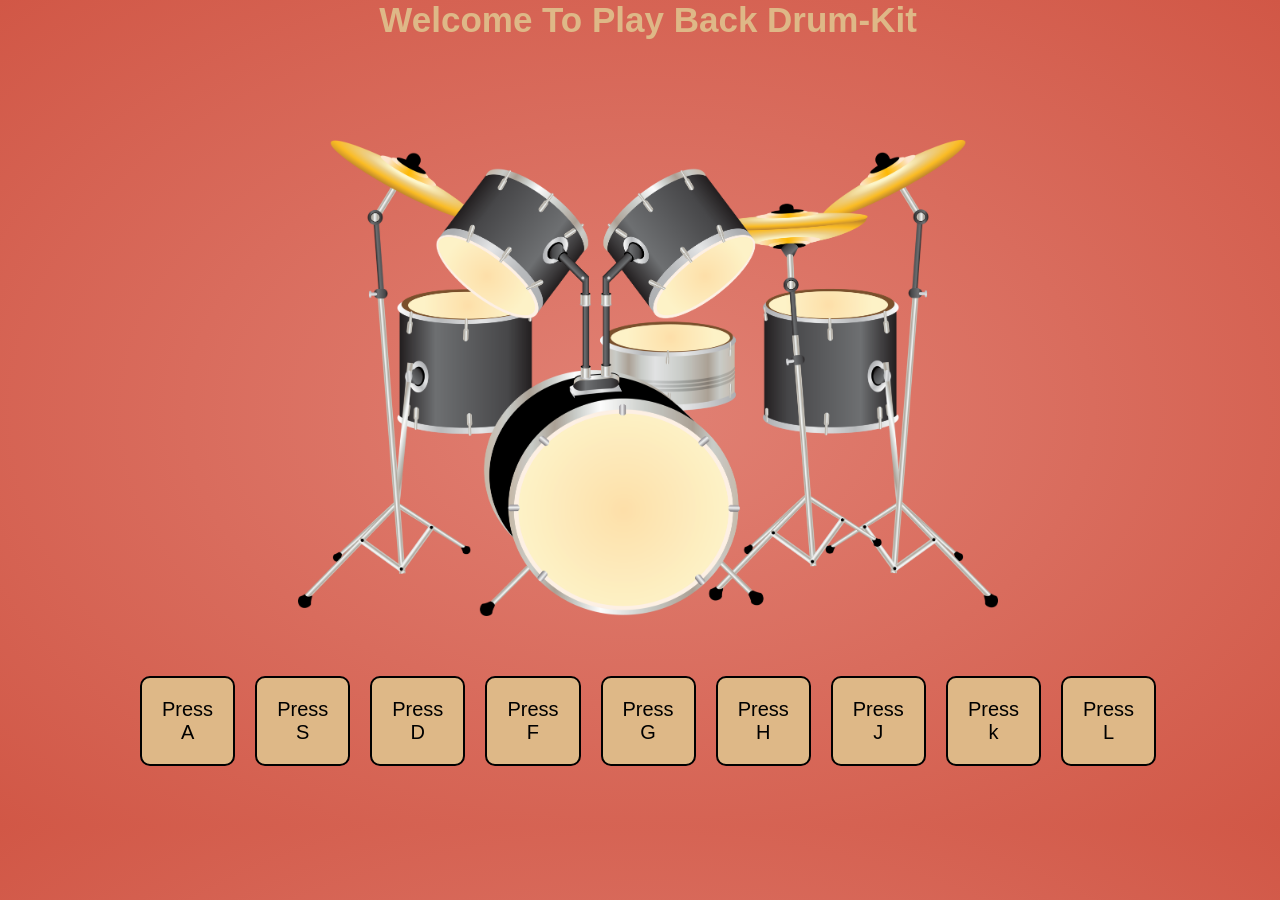
<file: index.html>
<!DOCTYPE html>
<html lang="en">
  <head>
    <meta charset="UTF-8" />
    <meta http-equiv="X-UA-Compatible" content="IE=edge" />
    <meta name="viewport" content="width=device-width, initial-scale=1.0" />
    <link rel="icon" href="data:;base64,=" />
    <link rel="stylesheet" href="style.css" />
    <title>Document</title>
  </head>
  <body>
    <!-- header -->
    <div class="container">
      <header id="header">
        <h1>Welcome To Play Back Drum-Kit</h1>
      </header>
      <!-- image -->
      <div class="img">
        <img src="kit.png" alt="image of drum-kit" />
      </div>
      <!-- buttone with id and audio  -->
      <div id="button">
        <button id="boom">
          Press A
          <audio id="audioBoom" src="" autoplay="false"></audio>
        </button>

        <button id="clap">
          Press S
          <audio id="audioClap" src="" autoplay="false"></audio>
        </button>

        <button id="hihat">
          Press D

          <audio id="audioHihat" src="" autoplay="false"></audio>
        </button>

        <button id="kick">
          Press F

          <audio id="audioKick" src="" autoplay="false"></audio>
        </button>

        <button id="open">
          Press G

          <audio id="audioOpen" src="" autoplay="false"></audio>
        </button>

        <button id="ride">
          Press H

          <audio id="audioRide" src="" autoplay="false"></audio>
        </button>

        <button id="snare">
          Press J

          <audio id="audioSnare" src="" autoplay="false"></audio>
        </button>

        <button id="tink">
          Press k

          <audio id="audioTink" src="" autoplay="false"></audio>
        </button>

        <button id="tom">
          Press L

          <audio id="audioTom" src="" autoplay="false"></audio>
        </button>
      </div>
    </div>

    <script src="script.js"></script>
  </body>
</html>
</file>
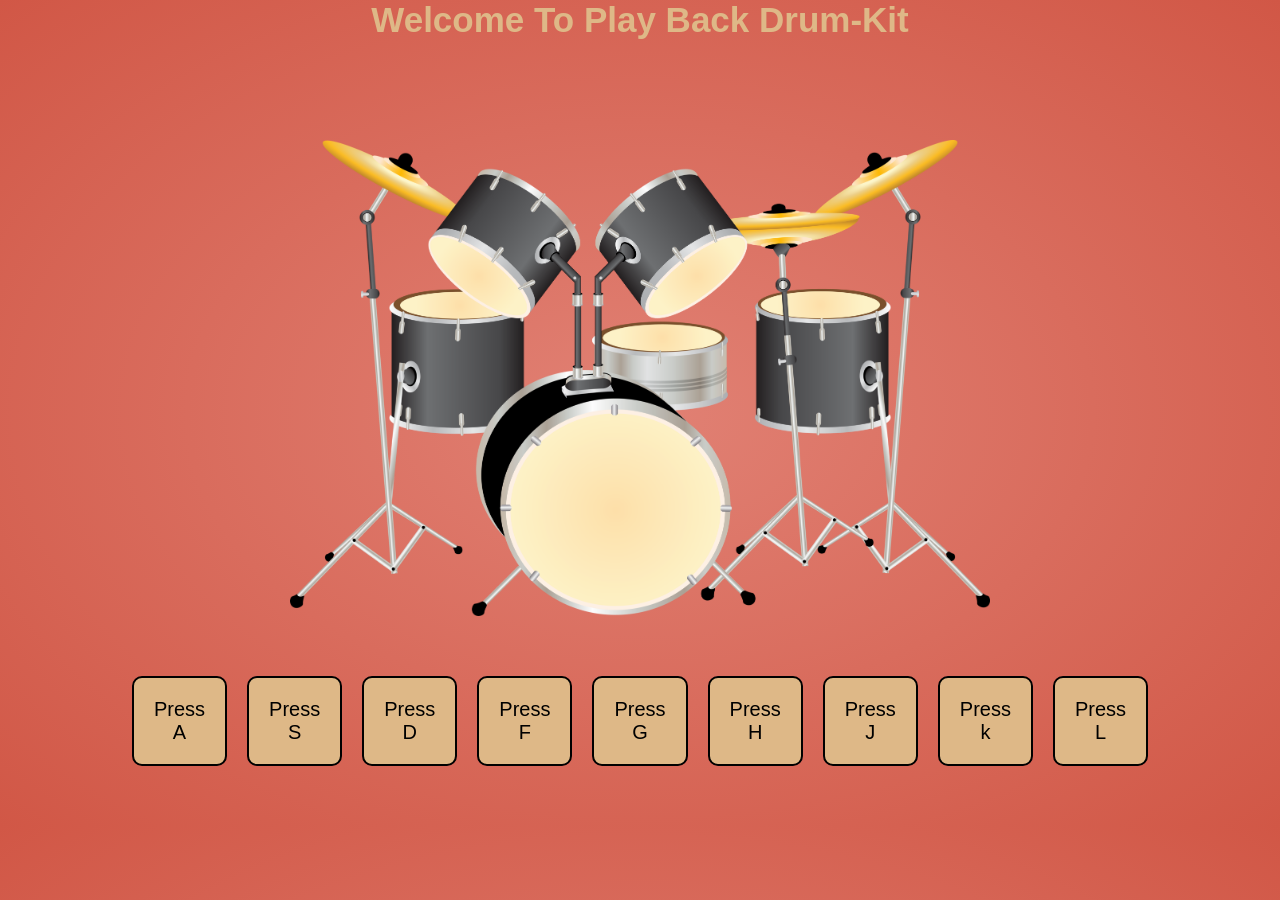
<file: index2.html>
<!DOCTYPE html>
<html lang="en">
<head>
    <meta charset="UTF-8">
    <meta http-equiv="X-UA-Compatible" content="IE=edge">
    <meta name="viewport" content="width=device-width, initial-scale=1.0">
    <link rel="stylesheet" href="style.css">
    <title>Document</title>
</head>
<body>
    <!-- header -->
    <header id="header">
        <h1> Welcome To Play Back Drum-Kit</h1>
    </header>
 <!-- image -->
    <div class="img">
        <img src="kit.png" alt="image of drum-kit">
    </div>
<!-- buttone with id and audio  -->
    <div id="button">

        <button id="boom">
            Press A
            <audio id="audioBoom" src="" autoplay="false"></audio>
        </button>
        
        <button id="clap">
            Press S
            <audio id="audioClap" src="" autoplay="false"></audio>
        </button>
        
        <button id="hihat">
            Press D
       
            <audio id="audioHihat" src="" autoplay="false"></audio>
        </button>
        
        <button id="kick">
            Press F
           
            <audio id="audioKick" src="" autoplay="false"></audio>
        </button>

        <button id="open">
            Press G
          
            <audio id="audioOpen" src="" autoplay="false"></audio>
        </button>
        
        <button id="ride">
            Press H
           
            <audio id="audioRide" src="" autoplay="false"></audio>
        </button>
        
        <button id="snare">
            Press J
           
            <audio id="audioSnare" src="" autoplay="false"></audio>
        </button>
        
        <button id="tink">
             Press k
         
            <audio id="audioTink" src="" autoplay="false"></audio>
        </button>
        
        <button id="tom">
             Press L
         
            <audio id="audioTom" src="" autoplay="false"></audio>
        </button>
        
        
    </div>
</section>

<script src="script.js"></script>
</body>


    

</html>
</file>
<file: style.css>
* {
  margin: 0px;
  padding: 0px;
  box-sizing: border-box;
  font-family: "Poppins", sans-serif;
  text-decoration: none;
}

body {
  background: radial-gradient(#e18174, #d15746);
}

.container {
  display: flex;
  justify-content: center;
  flex-direction: column;

  flex-wrap: wrap;
}
.header {
  padding: 8px;
  background-color: rgba(137, 43, 226, 0.123);
  display: flex;
  flex-direction: column;
  justify-content: center;
  flex-wrap: wrap;
}
.img {
  display: flex;
  align-items: center;
  flex-direction: column;
  justify-content: center;
  flex-wrap: wrap;
  margin-top: 100px;
}
img {
  display: flex;
  justify-content: center;

  width: 700px;
}
h1 {
  text-align: center;
  font-size: 35px;
  color: burlywood;
}

#button {
  padding-left: 80px;
  padding-right: 80px;
  display: flex;
  justify-content: center;
  flex-direction: row;
  margin: 50px;
}
button {
  padding: 20px;
  margin: 10px;
  border-radius: 10px;
  border: 2px solid black;
  background-color: burlywood;
  font-size: 20px;
}
button:hover{
 color: goldenrod;
 border: 4px solid goldenrod;
 
}
</file>
